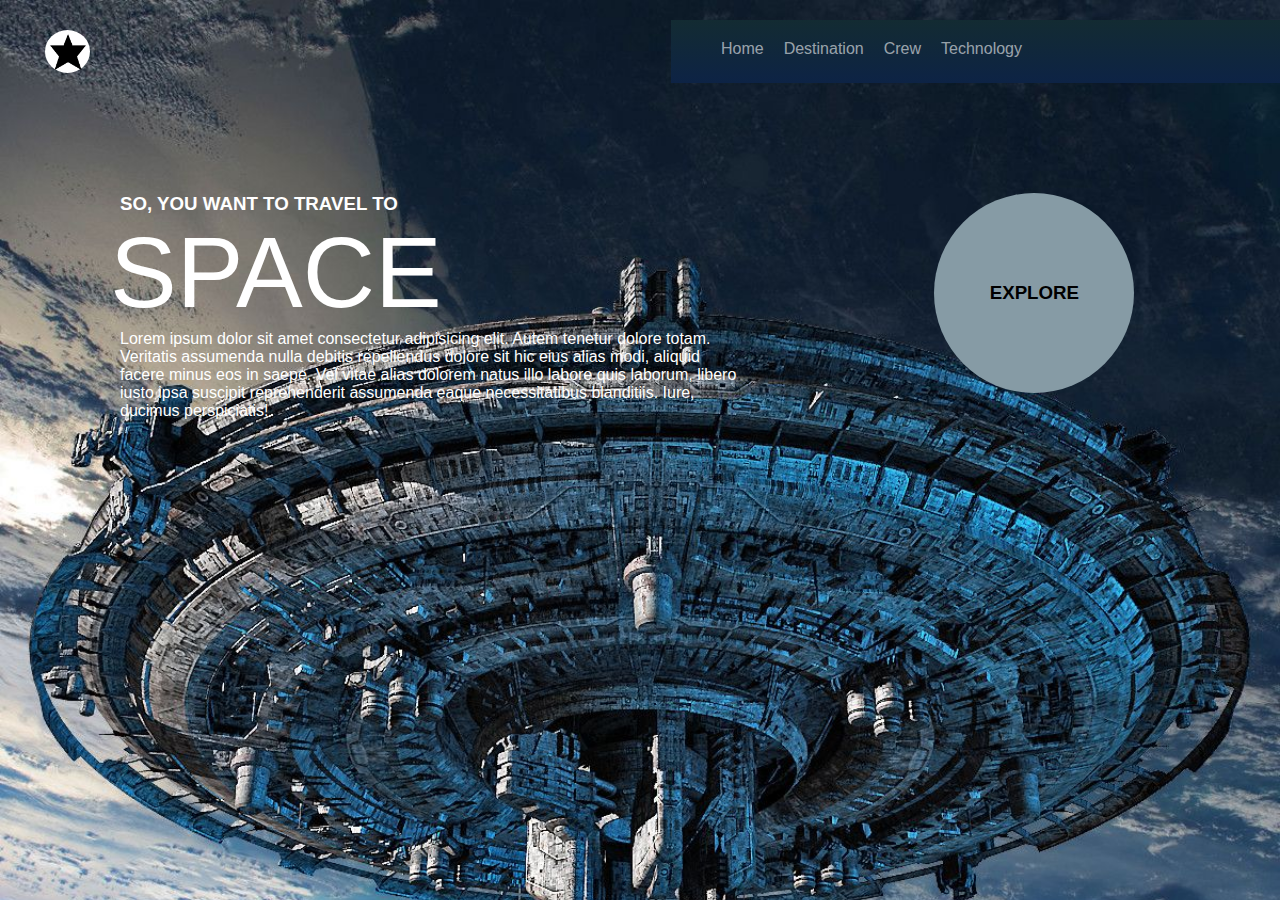
<file: index.html>
<!DOCTYPE html>
<html lang="en">

<head>
    <meta charset="UTF-8">
    <meta http-equiv="X-UA-Compatible" content="IE=edge">
    <meta name="viewport" content="width=device-width, initial-scale=1.0">
    <script src="index.js" defer></script>
    <link rel="stylesheet" href="style.css">
    <title>Space organisation</title>
</head>

<body>
    <div class="container">
        <header class="header">
            <div class="logo">
                <img src="logo.png" alt="">
            </div>
            <div class="line"></div>
            <div class="nav-bar">
                <ul>
                    <li><a href="index.html">Home</a></li>
                    <li class="destination_page"><a href="destination.html">Destination</a></li>
                    <li><a href="crew.html">Crew</a></li>
                    <li><a href="technology.html">Technology</a></li>
                </ul>
            </div>
        </header>
        <div class="content">
            <div class="left-side">
                <h3 style="margin-left: 20px;"> SO, YOU WANT TO TRAVEL TO</h3>
                <p class="heading" style="margin-left: 10px;"> SPACE</p>
                <P style="margin-left: 20px;">Lorem ipsum dolor sit amet consectetur adipisicing elit. Autem tenetur
                    dolore totam. Veritatis assumenda nulla debitis repellendus dolore sit hic eius alias modi, aliquid
                    facere minus eos in saepe. Vel vitae alias dolorem natus illo labore quis laborum, libero iusto ipsa
                    suscipit reprehenderit assumenda eaque necessitatibus blanditiis. Iure, ducimus perspiciatis!</P>
            </div>
            <div class="right-side">
                <h3>EXPLORE</h3>
            </div>
        </div>
    </div>
</body>

</html>
</file>
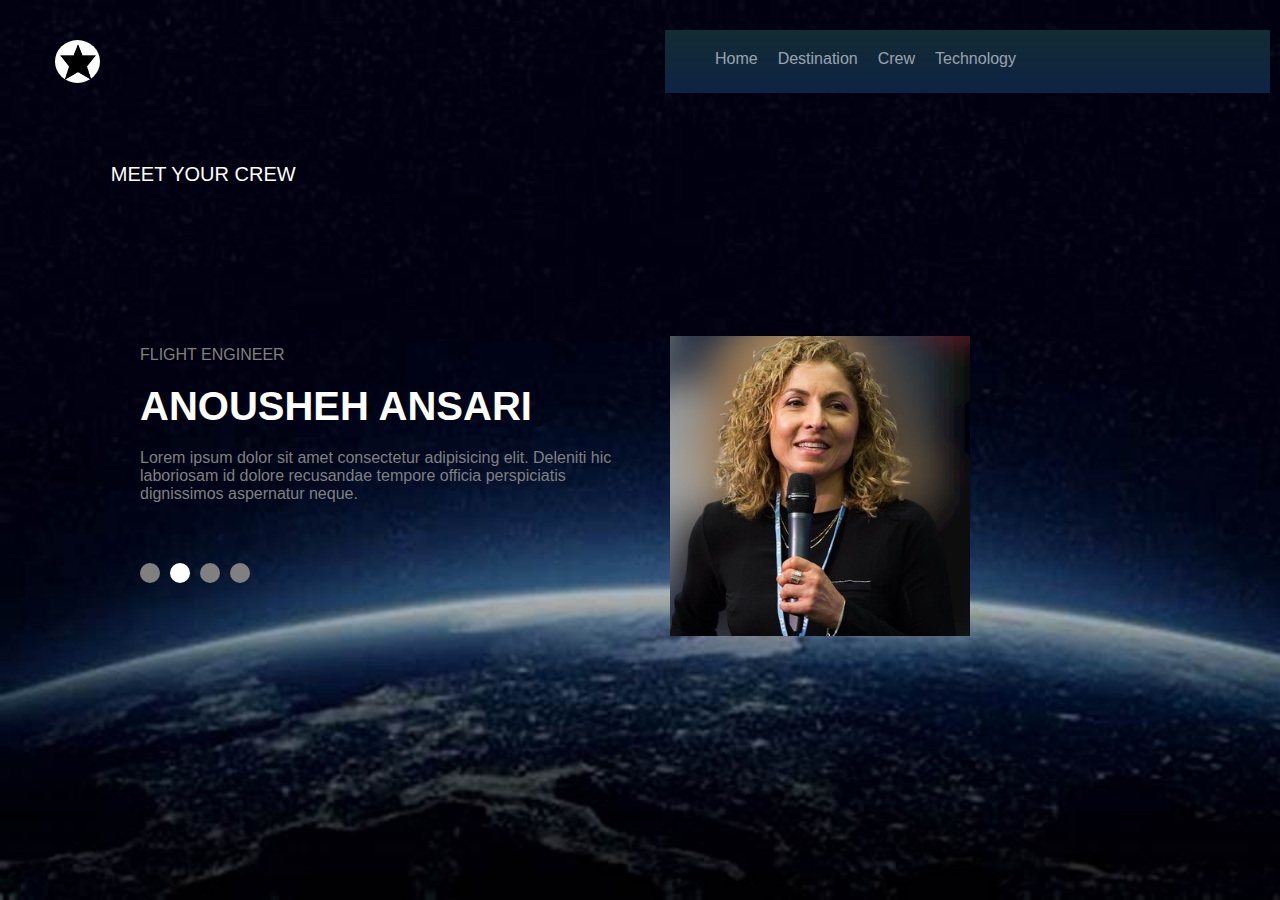
<file: crew.html>
<!DOCTYPE html>
<html lang="en">

<head>
    <meta charset="UTF-8">
    <meta http-equiv="X-UA-Compatible" content="IE=edge">
    <meta name="viewport" content="width=device-width, initial-scale=1.0">
    <script src="index.js" defer></script>
    <link rel="stylesheet" href="crew.css">
    <link rel="stylesheet" href="style.css">
    <title>crew</title>
</head>

<body>
    <div class="crew">
        <header class="header">
            <div class="logo">
                <img src="logo.png" alt="">
            </div>
            <div class="line"></div>
            <div class="nav-bar">
                <ul>
                    <li><a href="index.html">Home</a></li>
                    <li class="destination_page"><a href="destination.html">Destination</a></li>
                    <li><a>Crew</a></li>
                    <li><a href="technology.html">Technology</a></li>
                </ul>
            </div>
        </header>
        <p class="heading">MEET YOUR CREW</p>
        <div class="crew-member">
            <div class="info">
                <p class="work">FLIGHT ENGINEER</p>
                <h3 class="mem_name">ANOUSHEH ANSARI</h3>
                <p>Lorem ipsum dolor sit amet consectetur adipisicing elit. Deleniti hic laboriosam id dolore recusandae
                    tempore officia perspiciatis dignissimos aspernatur neque.
                </p>
                <div class="circles">
                    <p class="circle four" id="4"></p>
                    <p class="circle five" id="5" style="background-color:white;"></p>
                    <p class="circle six" id="6"></p>
                    <p class="circle seven" id="7"></p>
                </div>
            </div>
            <div class="photo">
                <img src="ansari edit.png" alt="" class="mem-pics">
            </div>
        </div>
    </div>
</body>

</html>
</file>
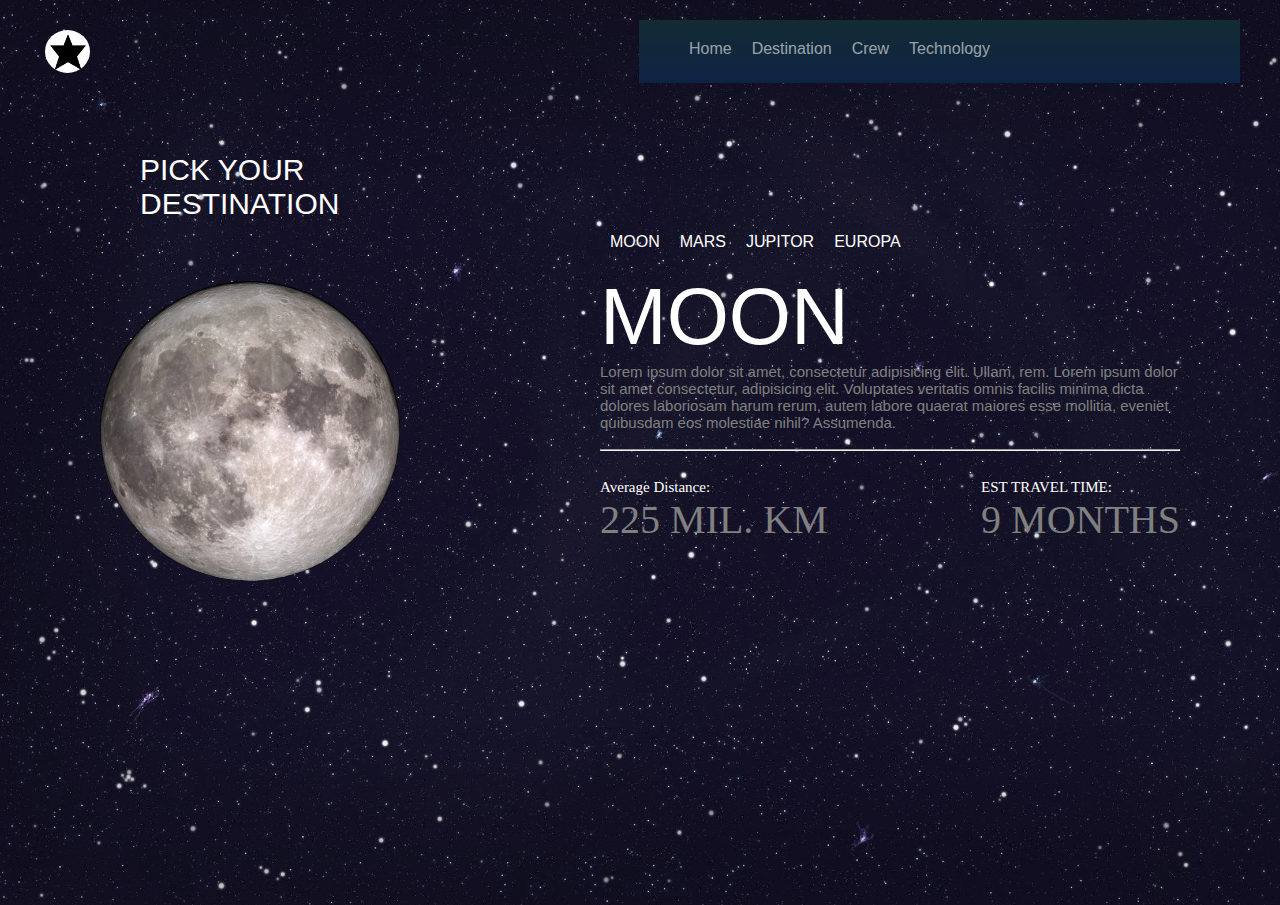
<file: destination.html>
<!DOCTYPE html>
<html lang="en">

<head>
  <meta charset="UTF-8">
  <meta http-equiv="X-UA-Compatible" content="IE=edge">
  <meta name="viewport" content="width=device-width, initial-scale=1.0">
  <script src="index.js" defer></script>
  <link rel="stylesheet" href="destination.css">
  <link rel="stylesheet" href="style.css">
  <title>Document</title>
</head>

<body>
  <div class="destination">
    <header class="header">
      <div class="logo">
        <img src="logo.png" alt="">
      </div>
      <div class="line"></div>
      <div class="nav-bar">
        <ul>
          <li><a href="index.html">Home</a></li>
          <li><a href="destination.html">Destination</a></li>
          <li><a href="crew.html">Crew</a></li>
          <li><a href="technology.html">Technology</a></li>
        </ul>
      </div>
    </header>
    <div class="destination1">

      <div class="left-side">
        <p style="position: relative;left:40px;bottom:60px;font-size: 30px;">PICK YOUR DESTINATION</p>
        <img src="moon.jpg" alt="" class="img">
      </div>
      <div class="left-side">
        <div class="planets">
          <ul>
            <li class="li" id="0">MOON</li>
            <li class="li" id="1">MARS</li>
            <li class="li" id="2">JUPITOR</li>
            <li class="li" id="3">EUROPA</li>
          </ul>
        </div>
        <div class="about">
          <p class="amit" style="font-size: 80px;">MOON</p>
          <p style="font-size: 15px;color:gray;">Lorem ipsum dolor sit amet, consectetur adipisicing elit. Ullam, rem.
            Lorem ipsum dolor sit amet
            consectetur, adipisicing elit. Voluptates veritatis omnis facilis minima dicta dolores laboriosam harum
            rerum, autem labore quaerat maiores esse mollitia, eveniet quibusdam eos molestiae nihil? Assumenda.</p>
          <br>
          <hr><br>
          <div class="distance">
            <p style="font-size: 15px;">Average Distance: <br><span style="font-size: 40px;color:gray;" class="km">225
                MIL. KM</span></p>
            <p style="font-size: 15px;">EST TRAVEL TIME: <br><span style="font-size: 40px;color:gray;" class="month">9
                MONTHS</span></p>
          </div>
        </div>
      </div>
    </div>
  </div>
</body>

</html>
</file>
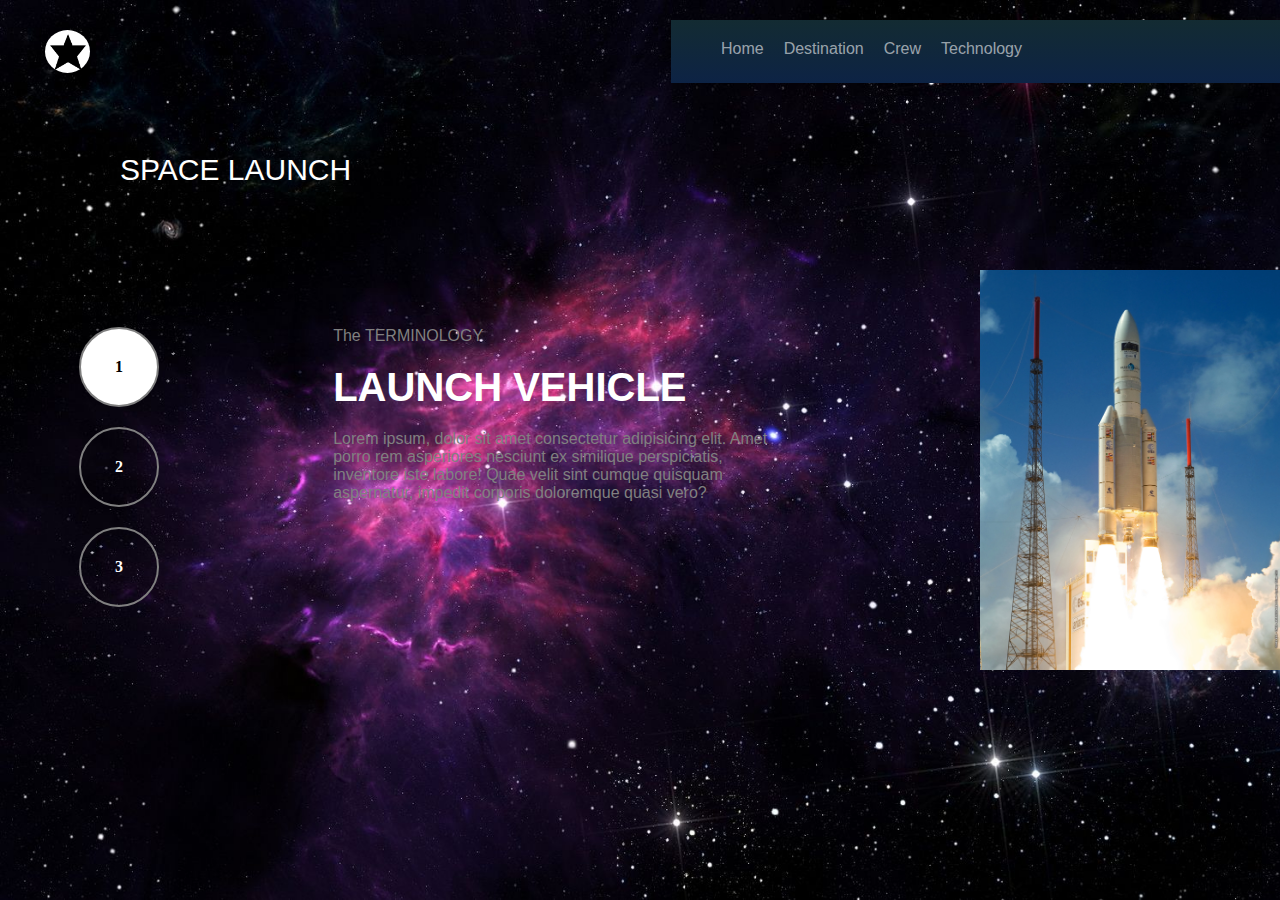
<file: technology.html>
<!DOCTYPE html>
<html lang="en">

<head>
    <meta charset="UTF-8">
    <meta http-equiv="X-UA-Compatible" content="IE=edge">
    <meta name="viewport" content="width=device-width, initial-scale=1.0">
    <script src="index.js" defer></script>
    <link rel="stylesheet" href="technology.css">
    <link rel="stylesheet" href="style.css">
    <title>Document</title>
</head>

<body>
    <div class="technology">
        <header class="header">
            <div class="logo">
                <img src="logo.png" alt="">
            </div>
            <div class="line"></div>
            <div class="nav-bar">
                <ul>
                    <li><a href="index.html">Home</a></li>
                    <li class="destination_page"><a href="destination.html">Destination</a></li>
                    <li><a href="crew.html">Crew</a></li>
                    <li><a href="technology.html">Technology</a></li>
                </ul>
            </div>
        </header>
        <p class="launch">SPACE LAUNCH </p>
        <div class="l_vehicles">
            <div class="vehicle_no">
                <div class="no one" id="8" style="background-color:white; "><span style="color: black;">1</span></div>
                <div class="no two" id="9"><span>2</span></div>
                <div class="no three" id="10"><span>3</span></div>

            </div>
            <div class="vehicle_info">
                <p style="color:gray;">The TERMINOLOGY</p>
                <h3 class="vehicle-name">LAUNCH VEHICLE</h3>
                <p style="color:gray;">Lorem ipsum, dolor sit amet consectetur adipisicing elit. Amet porro rem
                    asperiores nesciunt ex
                    similique perspiciatis, inventore iste labore! Quae velit sint cumque quisquam aspernatur, impedit
                    corporis doloremque quasi vero?</p>
            </div>
            <div class="vehicle_img">
                <img src="vehicle.jfif" alt="" class="vehicle_image">
            </div>
        </div>
    </div>
</body>

</html>
</file>
<file: style.css>
* {
    margin: 0;
    padding: 0;
    box-sizing: border-box;
    font-family: Verdana, Geneva, Tahoma, sans-serif;
}

.container {
    /* background-image: url("logo1.jfif"); */
    /* background: url("Outer Space.jfif"); */
    background: url("spaceship.jfif");
    width: 100vw;
    height: 100vh;
    background-repeat: no-repeat;
    background-size: cover;
    overflow-y: scroll;
    overflow-x: scroll;
    /* transform: rotate(180deg); */
}

::-webkit-scrollbar {
    width: 0px
}

.header {
    display: flex;
    flex-wrap: wrap;
    justify-content: space-between;
    padding: 20px 0px 10px 40px;

}

.nav-bar {
    /* margin-right: 10px; */
    /* border: 2px solid blue; */
    background: linear-gradient(rgb(19, 43, 50), rgb(13, 35, 69));
    padding: 20px 20% 20px 40px;

}

.nav-bar ul {
    list-style: none;
    display: flex;
    /* justify-content: space-between; */
}

.nav-bar ul li a {
    color: rgba(255, 255, 255, 0.588);
    text-decoration: none;
    margin: 0px 10px;


}

.nav-bar ul li a:hover {
    border-bottom: 3px solid white;
}

.logo {
    background-color: white;
    height: 43px;
    width: 45px;
    display: flex;
    justify-content: center;
    align-items: center;
    border-radius: 50%;
    margin: 10px 5px;
    /* margin-left: 20px; */
}

.logo img {
    width: 36px;
}

.content {
    display: grid;
    grid-template-columns: 60% 40%;
    padding: 100px 100px 400px 100px;
    text-align: left;
    gap: 100px;
    overflow-y: scroll;

}

.left-side {
    color: white;
}

.left-side .heading {
    font-size: 100px;
    font-weight: lighter;
}

.right-side {
    height: 200px;
    width: 200px;
    background-color: rgb(134, 155, 165);
    display: flex;
    justify-content: center;
    align-items: center;
    border-radius: 50%;
    position: relative;
    left: 20%;
}



@media (max-width: 550px) {
    .container {
        /* width: 1000px;
        height: 100vh; */
        position: fixed;
    }

    .content {
        display: flex;
        flex-direction: column;
        text-align: center;
        padding: 30px 10px 100px 10px;
    }

    .header {
        display: flex;
        flex-direction: column;
        padding: 0px;
    }

    .logo {
        text-align: center;
    }

    .nav-bar {
       padding: 15px 90px 15px 10px;
    }
}
</file>
<file: crew.css>
* {
    margin: 0;
    padding: 0;
    box-sizing: border-box;
    font-family: 'Franklin Gothic Medium', 'Arial Narrow', Arial, sans-serif;
    color: white;
}

.crew {
    /* background: linear-gradient(rgb(15, 15, 15),rgb(8, 8, 10),rgb(17, 17, 22),rgb(0, 0, 18)); */

    background: url("logo1.jfif");
    background-size: cover;
    overflow-y: scroll;
    min-height: 100vh;
}

.crew-member {
    display: grid;
    grid-template-columns: 50% 50%;
    margin: 130px 100px;
    gap: 20px;
}

.info p,
h3,
div {
    padding: 10px 10px;
}

.mem-pics {
    width: 400px;
}

.circles {
    display: flex;
}

.circle {
    height: 10px;
    width: 10px;
    border-radius: 50%;
    background-color: gray;
    margin: 40px 10px 10px 0px;
    cursor: pointer;
}

.heading {
    font-size: 20px;
    padding: 60px 0px 0px 8%;
    font-weight: light;
    background: transparent;
}

.info p {
    color: grey;
}

.info h3 {
    font-size: 40px;
    font-weight: light;

}

.mem-pics {
    height: 300px;
    width: 300px;
}

@media (max-width:650px) {
    .crew-member {
        display: flex;
        flex-direction: column;
        margin: 50px;
    }

    img {
        padding-right: 100px;
    }

    .heading {
        padding-left: 10%;
    }
    .nav-bar{
        position: relative;
        right: 3%;
       
    }
}
</file>
<file: destination.css>
* {
    margin: 0;
    padding: 0;
    box-sizing: border-box;
}

.header {
    margin-left: 0px;
}

.nav-bar {
    padding-right: 50%;
    margin-left: 0px;
}

.destination {
    /* background: linear-gradient(rgb(3, 3, 51), rgb(2, 2, 51), rgb(2, 2, 32), rgb(0, 0, 11)); */
    background: url("back.jpg");
    position: relative;
    /* height: 100vh; */
    /* width: 100vw; */
    padding: 0px 40px 200px 0px;
    overflow-x: scroll;
    background-size: cover;
}

.destination1 {
    display: flex;

    width: 100vw;
    /* border: 2px solid red; */
    justify-content: space-between;
    margin: 100px auto;
    gap: 200px;
    padding: 20px 100px;
    /* flex-wrap: wrap; */
}

.img {
    width: 300px;
    border-radius: 50%;
}

.planets ul {
    display: flex;
    list-style: none;

}

.planets ul li {
    margin: 20px 10px;
    cursor: pointer;
}

.li:hover {
    text-decoration: underline;
    text-decoration-thickness: 5px;
    /* padding-bottom: 2px; */
}

.distance {
    display: flex;
    justify-content: space-between;
    flex-wrap: wrap;
    margin-top: 10px;

}

.distance p,
span {
    font-family: cursive;
}

@media (max-width: 650px) {
    .destination {
        position: relative;
        overflow-y: scroll;
    }

    .destination1 {
        flex-direction: column;
        /* overflow-y: scroll; */
        /* position: absolute; */
        /* height: 100vh; */
        padding: 20px;
        gap: 20px;
    }

    .left-side {
        /* overflow-y: scroll; */
       
    }
    
}
</file>
<file: technology.css>
* {
    padding: 0;
    margin: 0;
    box-sizing: border-box;
    color: white;
}

.technology {
    background: linear-gradient(rgb(1, 1, 13), rgb(21, 1, 19));
    background: url("Outer Space.jfif");
    background-size: cover;
    min-height: 100vh;
    overflow-y: scroll;
}

.l_vehicles {
    display: grid;
    grid-template-columns: 20% 40% 40%;
    /* grid-column:auto; */
    gap: 10px;
    padding: 100px 20px 20px 5%;
}

.vehicle_image {
    width: 300px;
    height: 400px;
}

.vehicle_img {
    position: absolute;
    top: 30%;
    right: 0%;
}

.vehicle_info p,
h3 {
    margin: 20px;
}

.vehicle_info h3 {
    font-size: 40px;
}

.no {
    background-color: transparent;
    height: 80px;
    width: 80px;
    border-radius: 50%;
    display: flex;
    justify-content: center;
    align-items: center;
    margin: 20px 15px;
    border: 2px solid grey;
    cursor: pointer;
}

span {
    color: white;
    font-family: cursive;
    font-weight: bold;
}

.launch {
    font-size: 30px;
    padding: 60px 0px 20px 120px;
}

@media (max-width:750px) {
    .l_vehicles {
        display: flex;
        flex-direction: column;
        padding: 10px 30px;
    }

    .vehicle_img {
        position: relative;
        left: 20px;
    }
    .no{
        padding: 40px;
    }
    .vehicle_no {
        display: flex;
    }
    
}
</file>
